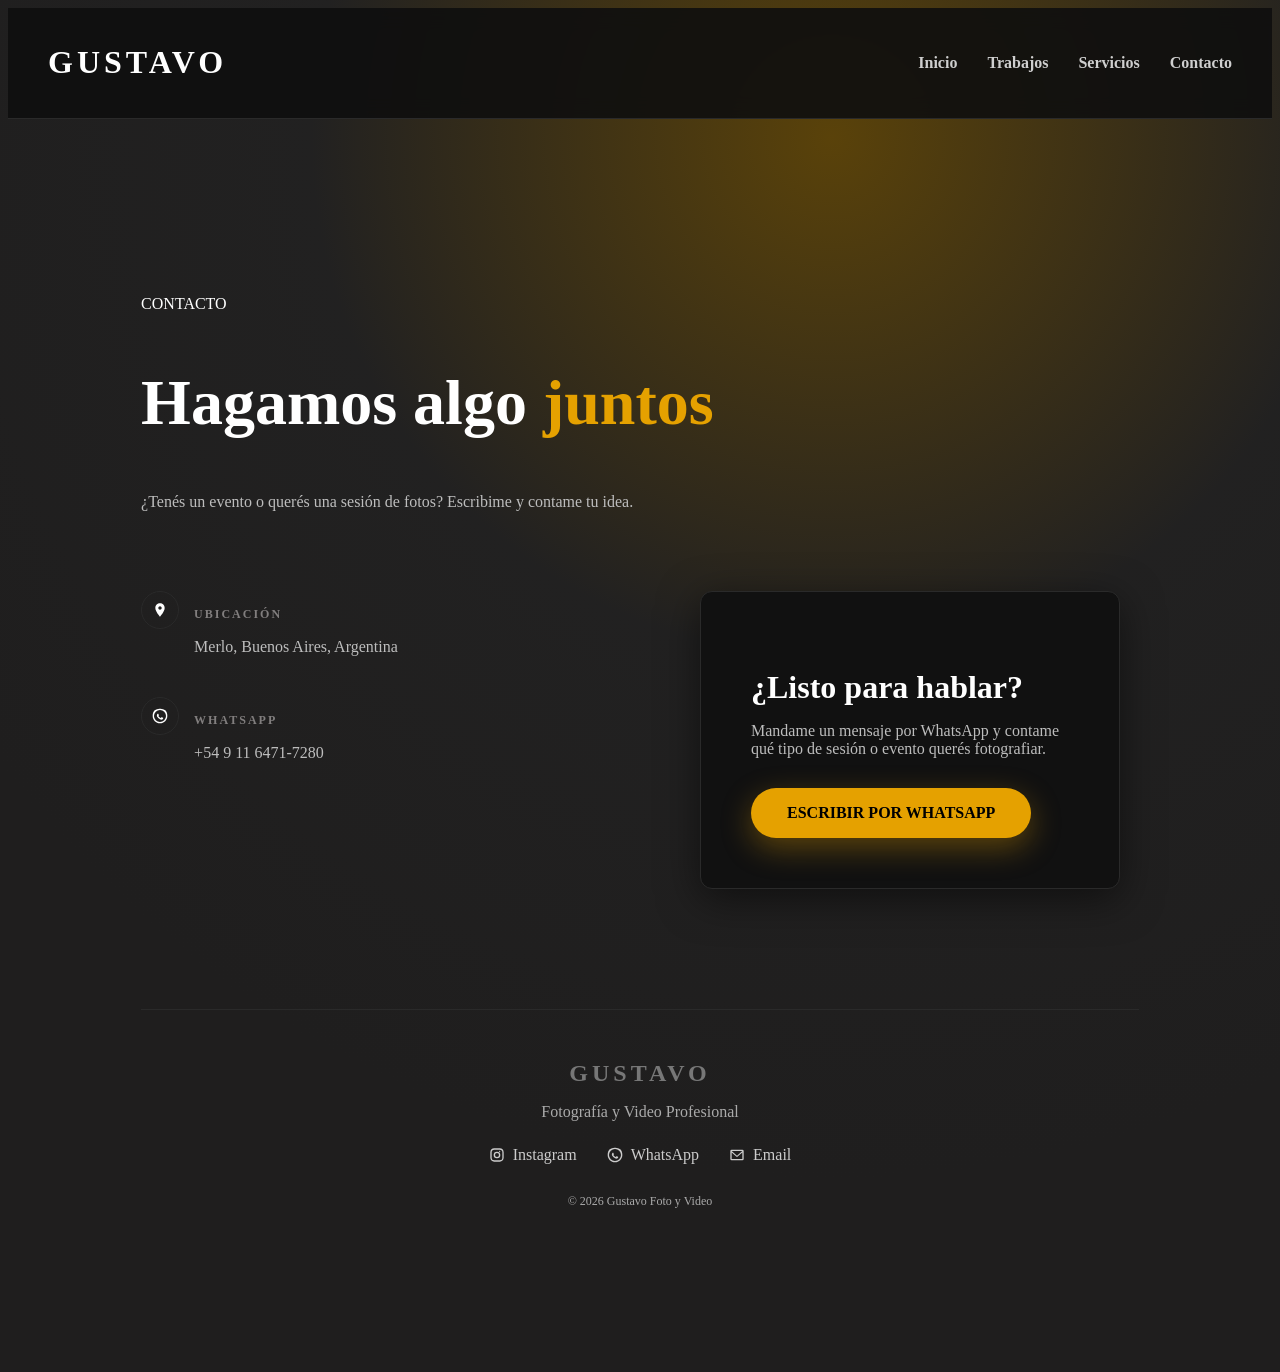
<file: contacto.html>
<!DOCTYPE html>
<html lang="es">

<head>

<meta charset="UTF-8">
<meta name="viewport" content="width=device-width, initial-scale=1.0">

<title>Contacto | Gustavo Foto y Video</title>

<link rel="stylesheet" href="Css/Contacto.css">

</head>


<body>

<header class="header">

<h1 class="logo">GUSTAVO</h1>

<input type="checkbox" id="menu-toggle">
<label for="menu-toggle" class="menu-icon">
<span></span>
<span></span>
<span></span>
</label>

<nav>
<ul>
<li><a href="index.html#Inicio">Inicio</a></li>
<li><a href="index.html#Trabajos">Trabajos</a></li>
<li><a href="index.html#Servicios">Servicios</a></li>
<li><a href="contacto.html">Contacto</a></li>
</ul>
</nav>

</header>



<section class="contacto">


<div class="contacto-header fade-in fade-delay-1">
    <p class="sub">CONTACTO</p>
    <h1>Hagamos algo <span>juntos</span></h1>
    <p class="descripcion">
        ¿Tenés un evento o querés una sesión de fotos?
        Escribime y contame tu idea.
    </p>
</div>

<!-- CONTACTO CONTENIDO -->
<div class="contacto-contenido">

    <!-- INFO IZQUIERDA -->
<div class="contacto-info">
    <a href="https://www.google.com/maps/place/Jos%C3%A9+M%C3%A1rmol+154,+B1716+Merlo,+Provincia+de+Buenos+Aires" target="_blank" class="info-item fade-in fade-delay-2">
        <div class="icono">
            <svg class="icon" viewBox="0 0 24 24">
                <path d="M12 2C8.13 2 5 5.13 5 9c0 5.25 7 13 7 13s7-7.75 7-13c0-3.87-3.13-7-7-7zm0 9.5c-1.38 0-2.5-1.12-2.5-2.5S10.62 6.5 12 6.5s2.5 1.12 2.5 2.5S13.38 11.5 12 11.5z"/>
            </svg>
        </div>
        <div class="info-text">
            <h4>UBICACIÓN</h4>
            <p>Merlo, Buenos Aires, Argentina</p>
        </div>
    </a>

    <a href="https://wa.me/5491164717280" target="_blank" class="info-item fade-in fade-delay-3">
        <div class="icono">
            <svg class="icon" viewBox="0 0 24 24">
                <path d="M20 3.5A11.94 11.94 0 0 0 12 1 11.94 11.94 0 0 0 4 3.5C1.8 5.7 1 8.4 1 12c0 6.1 4.9 11 11 11s11-4.9 11-11c0-3.6-.8-6.3-3-8.5zm-8 17.5a9 9 0 1 1 0-18 9 9 0 0 1 0 18zm4.5-6.5c-.2-.1-1.5-.7-1.7-.8-.2-.1-.4-.1-.5.1-.1.2-.6.8-.7 1-.1.2-.3.2-.5.1-.2-.1-1-.4-1.9-1.2-.7-.6-1.2-1.3-1.4-1.5-.1-.2 0-.3.1-.4.1-.1.2-.3.3-.4.1-.1.1-.2.2-.3.1-.1 0-.2 0-.3 0-.1-.5-1.2-.7-1.6-.2-.5-.4-.4-.5-.4h-.5c-.2 0-.4.1-.6.3-.2.2-.8.8-.8 2s.8 2.4.9 2.5c.1.2 1.6 2.4 3.8 3.3.5.2 1 .4 1.3.5.6.2 1.2.2 1.6.1.5-.1 1.5-.6 1.7-1.2.2-.6.2-1.1.2-1.2 0-.1-.2-.2-.4-.3z"/>
            </svg>
        </div>
        <div class="info-text">
            <h4>WHATSAPP</h4>
            <p>+54 9 11 6471-7280</p>
        </div>
    </a>
</div>
    <!-- BLOQUE DERECHO -->
    <div class="contacto-cta fade-in fade-delay-4">
        <h2>¿Listo para hablar?</h2>
        <p>
            Mandame un mensaje por WhatsApp y contame
            qué tipo de sesión o evento querés fotografiar.
        </p>
        <a class="cta-btn" href="https://wa.me/5491164717280" target="_blank">
            ESCRIBIR POR WHATSAPP
        </a>
    </div>

</div>

<!-- FOOTER -->
<footer class="footer fade-in fade-delay-5">
    <div class="footer-content">
        <h2>GUSTAVO</h2>
        <p>Fotografía y Video Profesional</p>
        <div class="footer-links">
            <a href="https://www.instagram.com/gustavo.laurenti/" target="_blank">
                <svg viewBox="0 0 24 24" class="icon">
                    <path d="M7.75 2C4.57 2 2 4.57 2 7.75v8.5C2 19.43 4.57 22 7.75 22h8.5C19.43 22 22 19.43 22 16.25v-8.5C22 4.57 19.43 2 16.25 2h-8.5zm0 2h8.5A3.75 3.75 0 0 1 20 7.75v8.5A3.75 3.75 0 0 1 16.25 20h-8.5A3.75 3.75 0 0 1 4 16.25v-8.5A3.75 3.75 0 0 1 7.75 4zm8.25 1.5a1 1 0 1 0 0 2 1 1 0 0 0 0-2zM12 7a5 5 0 1 0 0 10 5 5 0 0 0 0-10zm0 2a3 3 0 1 1 0 6 3 3 0 0 1 0-6z"/>
                </svg>
                Instagram
            </a>
            <a href="https://wa.me/541164717280" target="_blank">
                <svg viewBox="0 0 24 24" class="icon">
                    <path d="M20 3.5A11.94 11.94 0 0 0 12 1 11.94 11.94 0 0 0 4 3.5C1.8 5.7 1 8.4 1 12c0 6.1 4.9 11 11 11s11-4.9 11-11c0-3.6-.8-6.3-3-8.5zm-8 17.5a9 9 0 1 1 0-18 9 9 0 0 1 0 18zm4.5-6.5c-.2-.1-1.5-.7-1.7-.8-.2-.1-.4-.1-.5.1-.1.2-.6.8-.7 1-.1.2-.3.2-.5.1-.2-.1-1-.4-1.9-1.2-.7-.6-1.2-1.3-1.4-1.5-.1-.2 0-.3.1-.4.1-.1.2-.3.3-.4.1-.1.1-.2.2-.3.1-.1 0-.2 0-.3 0-.1-.5-1.2-.7-1.6-.2-.5-.4-.4-.5-.4h-.5c-.2 0-.4.1-.6.3-.2.2-.8.8-.8 2s.8 2.4.9 2.5c.1.2 1.6 2.4 3.8 3.3.5.2 1 .4 1.3.5.6.2 1.2.2 1.6.1.5-.1 1.5-.6 1.7-1.2.2-.6.2-1.1.2-1.2 0-.1-.2-.2-.4-.3z"/>
                </svg>
                WhatsApp
            </a>
            <a href="https://mail.google.com/mail/?view=cm&fs=1&to=gustavo.lau.154@gmail.com" target="_blank">
                <svg viewBox="0 0 24 24" class="icon">
                    <path d="M2 6a2 2 0 0 1 2-2h16a2 2 0 0 1 2 2v12a2 2 0 0 1-2 2H4a2 2 0 0 1-2-2V6zm2 0v.01L12 13l8-6.99V6H4zm16 2.24l-7.4 6.47a1 1 0 0 1-1.2 0L4 8.24V18h16V8.24z"/>
                </svg>
                Email
            </a>
        </div>
        <p class="copyright">
            © 2026 Gustavo Foto y Video
        </p>
    </div>
</footer>

</body>
</html>
</file>
<file: Css/Contacto.css>
*{
box-sizing:border-box;
}

html,body{
min-height:100%;
overflow-x: hidden;
}

header{

position:sticky;
top:0;
left:0;

width:100%;

display:flex;
justify-content:space-between;
align-items:center;

padding:20px 40px;

background:transparent;

border-bottom:1px solid transparent;

z-index:1000;

transition:0.3s;

}

header:hover{
background:#000000;
border-bottom:1px solid #202020;
}

.logo{
letter-spacing:4px;
font-family:'Times New Roman', Times, serif
}

#menu-toggle{
display:none;
}

.menu-icon{
display:none;
flex-direction:column;
cursor:pointer;
gap:5px;
}

.menu-icon span{
width:25px;
height:2px;
background:white;
display:block;
}

nav ul{
display:flex;
gap:30px;
list-style:none;

}

nav a{
text-decoration:none;
color:#cfcfcf;
font-weight:bold;
position:relative;
padding-bottom:5px;
}

nav a::after{
content:"";
position:absolute;
left:0;
bottom:0;
width:0;
height:2px;
background:#e5c100;
transition:0.3s;
}

nav a:hover::after{
width:100%;
}

body{

background:
radial-gradient(
circle at 65% 10%,
rgba(229,161,0,0.35) 0%,
rgba(46,45,45,0.6) 35%,
#1f1e1e 70%
);

background-color:#0f0f0f;
color:white;

}

.contacto{

max-width:1200px;
margin:auto;
padding:160px 8% 120px 8%;

}

.contacto-header{

margin-bottom:80px;

}



.contacto-header h1{
font-size:clamp(32px, 6vw, 64px);
}



.contacto-header span{

color:#e5a100;

}

.descripcion{

color:#bdbdbd;

}


.contacto-contenido{
display:grid;
grid-template-columns:1fr 1fr;
gap:120px;
}





.info-item{

display:flex;
align-items:flex-start;
gap:15px;
margin-bottom:25px;

}

.icono{

width:38px;
height:38px;
border:1px solid #2a2a2a;
border-radius:50%;

display:flex;
align-items:center;
justify-content:center;
fill:currentColor;

}

.info-item h4{

color:rgb(129,126,126);
font-size:12px;
letter-spacing:2px;

}

.info-item p{

color:#bdbdbd;

}

/* Evitar que los links hereden azul/subrayado y mantener layout flex */
.contacto-info a.info-item {
    display: flex;             /* para que icono y texto queden al lado */
    align-items: flex-start;   /* como antes */
    gap: 15px;                 /* espacio entre icono y texto */
    margin-bottom: 25px;       /* igual que antes */
    
    text-decoration: none;     /* quitar subrayado */
    color: inherit;            /* mantener color del texto original */
}

.contacto-cta{

background:#111;
border:1px solid #2a2a2a;

padding:50px;

border-radius:12px;

max-width:420px;

box-shadow:0 10px 40px rgba(0,0,0,0.5);

}

.contacto-cta h2{

font-size:32px;
margin-bottom:15px;

}

.contacto-cta p{

color:#bdbdbd;
margin-bottom:30px;

}

.cta-btn{

display:inline-block;

padding:16px 36px;

background:#e5a100;
color:black;

font-weight:600;
text-decoration:none;

border-radius:40px;

transition:0.3s;

box-shadow:0 10px 30px rgba(229,161,0,0.35);

}

.cta-btn:hover{

background:#ffb400;
transform:translateY(-3px);

}

.footer{

margin-top:120px;
padding:40px 8%;

text-align:center;

color:#777;

border-top:1px solid #2a2a2a;
}


header{
position:sticky;
top:0;
width:100%;

background:#0f0f0f;

display:flex;
justify-content:space-between;
align-items:center;

padding:15px 40px;

border-bottom:1px solid #2a2a2a;

z-index:1000;

flex-wrap:wrap; 
transition: 0.3s;
backdrop-filter:blur(10px);
background:rgba(15,15,15,0.9);
}

.footer{
padding:30px 8% 10px 8%;
text-align:center;
border-top:1px solid #2a2a2a;
}

.footer-content h2{
letter-spacing:4px;
margin-bottom:10px;
}

.footer-content p{
color:#aaa;
margin-bottom:25px;
}

.footer-links{
display:flex;
justify-content:center;
gap:30px;
margin-bottom:30px;
}

.footer-links a{

display:flex;
align-items:center;
gap:8px;

text-decoration:none;
color:#ccc;

transition:0.3s;

}

.footer-links a:hover{
color:#e5c100;
}

.icon{

width:16px;
height:16px;

fill:currentColor;

}

.copyright{
font-size:12px;
color:#777;
}

.info-item:hover .icono{
border-color:#e5a100;
}

.info-item:hover .icono .icon{
color:#e5a100;
}

.fade-in{
    opacity:0;
    transform:translateY(40px);
    animation:aparecer 1s forwards;
}

.fade-delay-1{animation-delay:0.3s;}
.fade-delay-2{animation-delay:0.5s;}
.fade-delay-3{animation-delay:0.7s;}
.fade-delay-4{animation-delay:0.9s;}
.fade-delay-5{animation-delay:1.1s;}

@keyframes aparecer{
    to{
        opacity:1;
        transform:translateY(0);
    }
}

@media (max-width:768px){

.contacto{
padding:120px 30px;
}

.contacto-contenido{
grid-template-columns:1fr;
gap:60px;
}

.contacto-cta{
max-width:100%;
}

nav ul{
gap:20px;
}

.contacto-header h1{
font-size:40px;
}

}

@media (max-width:480px){

header{
padding:15px 20px;
}

nav ul{
gap:15px;
font-size:14px;
}

.cta-btn{
width:100%;
text-align:center;
}

}
</file>
